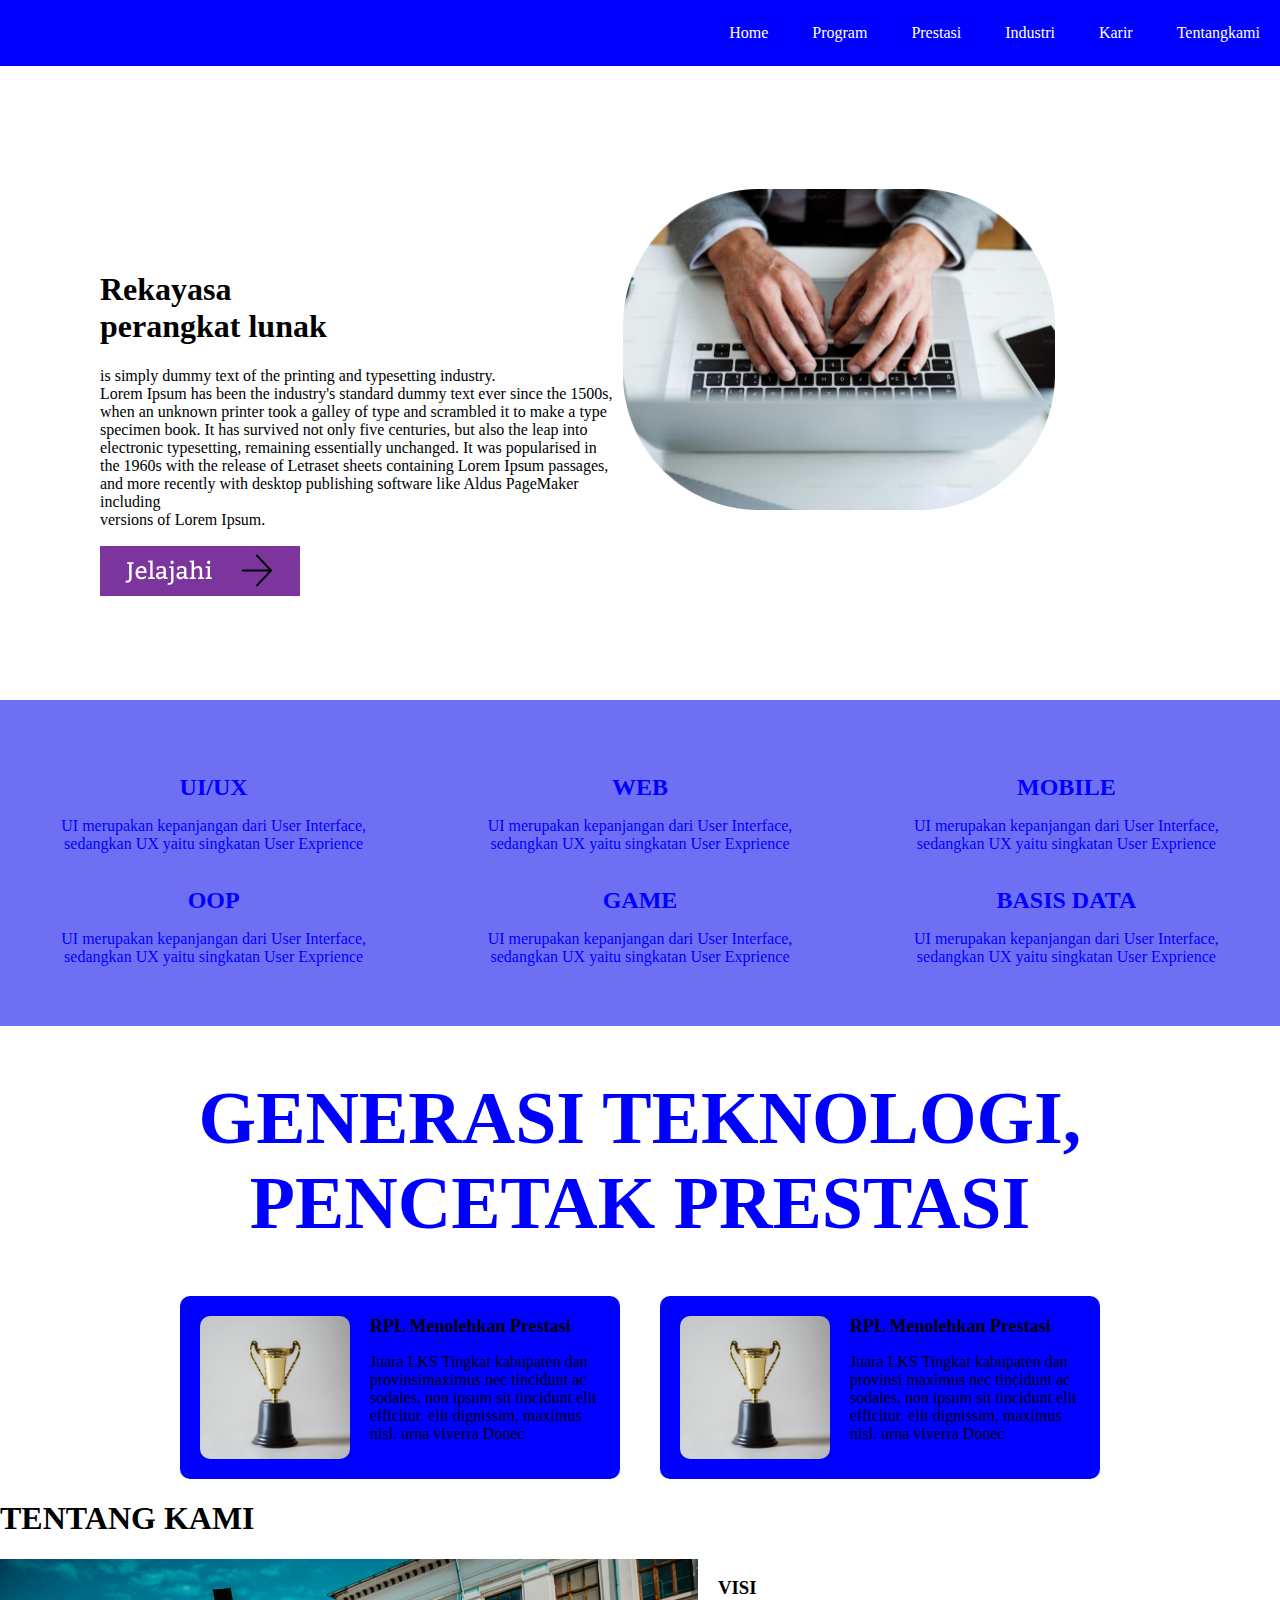
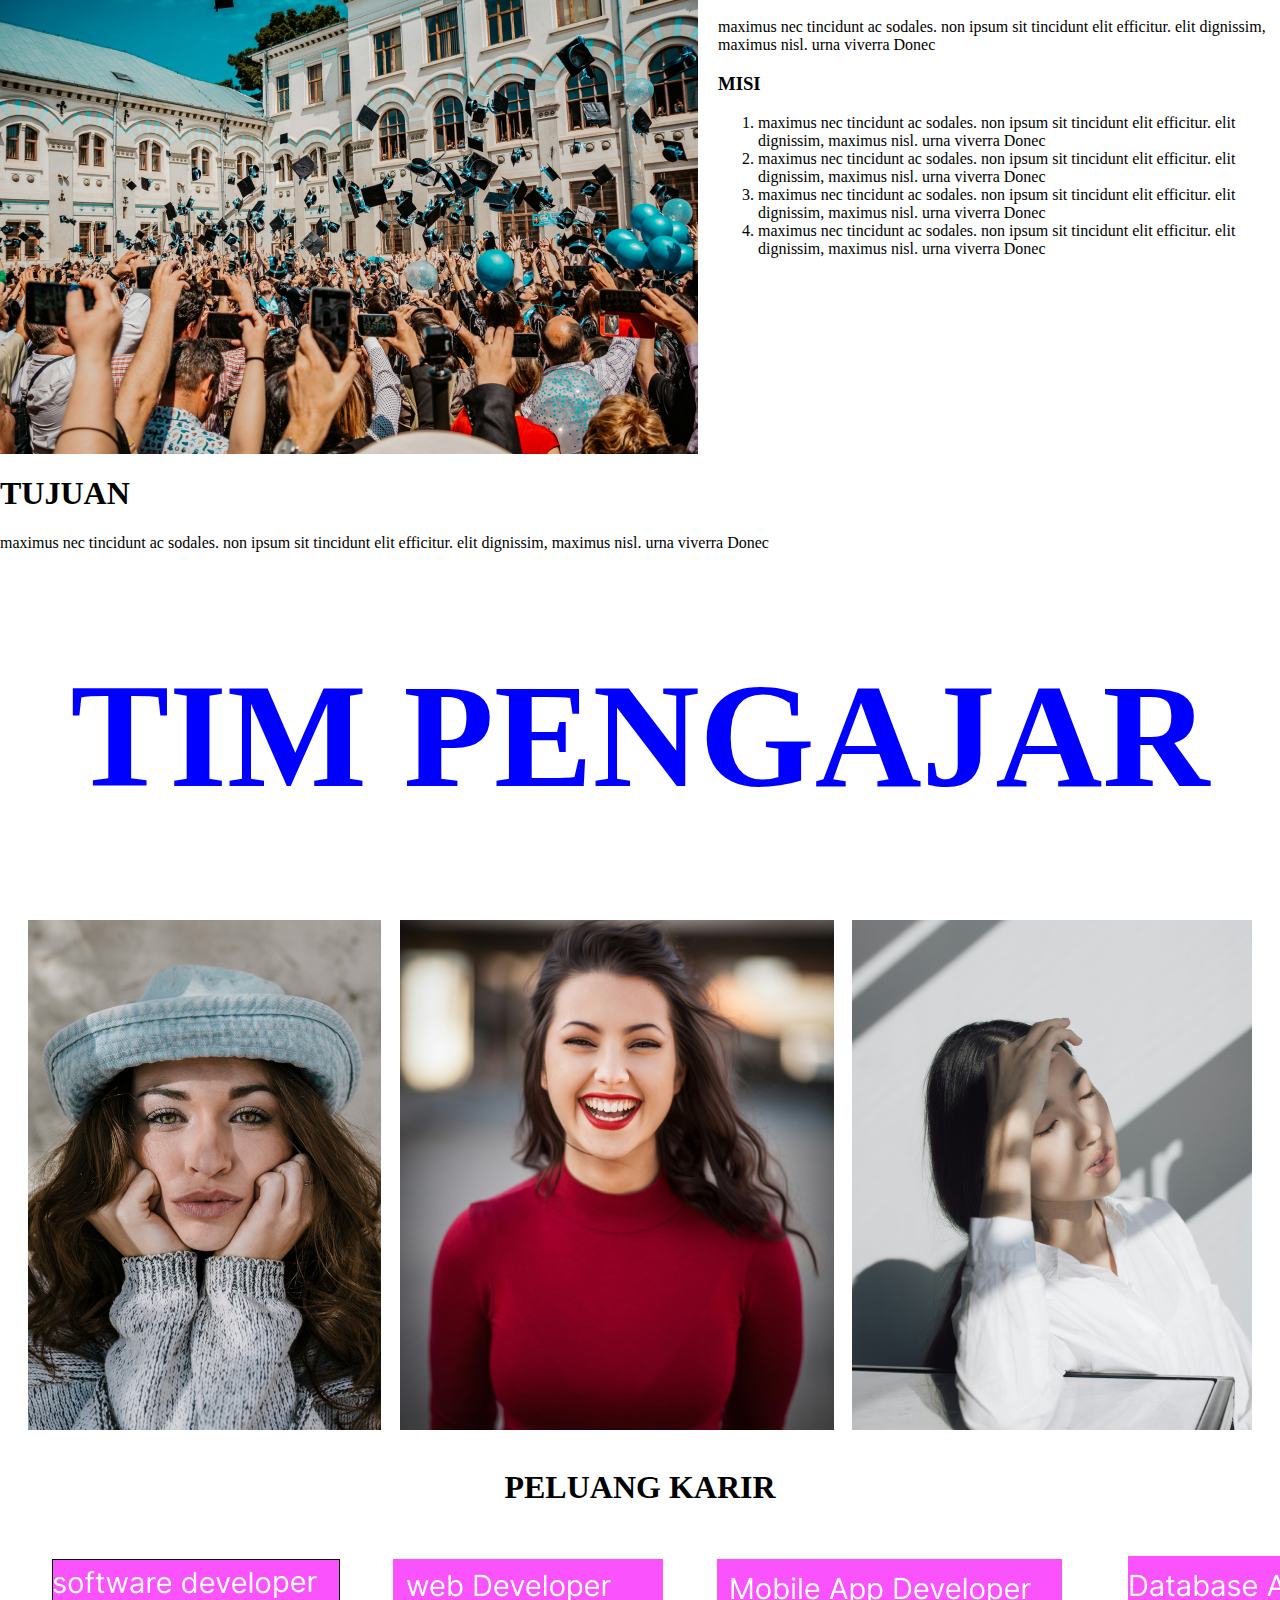
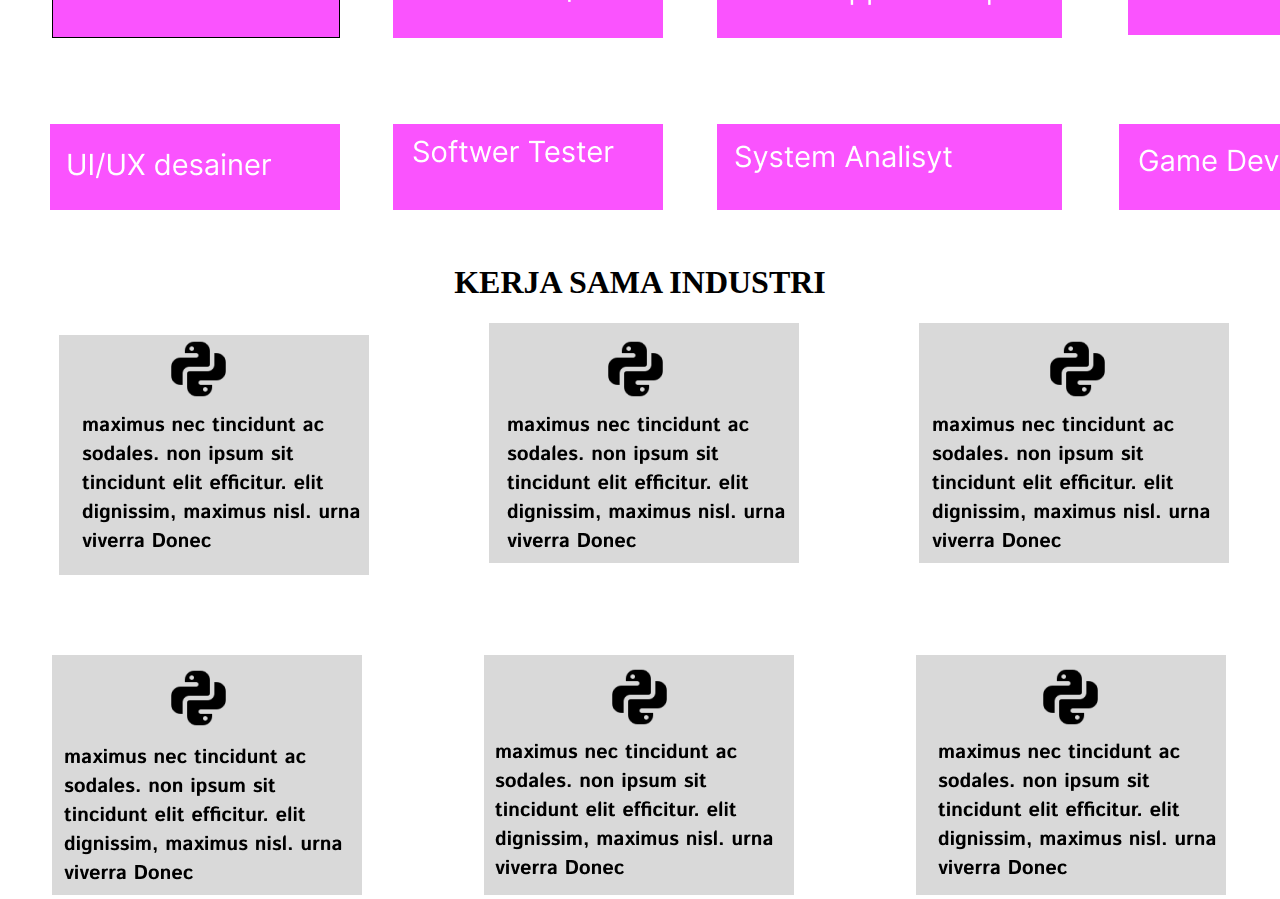
<file: index.html>
<!DOCTYPE html>
<html lang="en">
<head>
    <meta charset="UTF-8">
    <meta name="viewport" content="width=device-width, initial-scale=1.0">
    <title>project</title>
    <link rel="stylesheet" href="style.css">
</head>
<body>
    <!--navbar section-->
   <div class="navbar">
<a href="#home">Home</a>
<a href="#program">Program</a>
<a href="#prestasi">Prestasi</a>
<a href="#industri">Industri</a>
<a href="#karir">Karir</a>
<a href="#tentangkami">Tentangkami</a>
</div>
  <!--Header section-->
  <div id="home" class="header">
    <div class="header-teks" style="margin-top:150px;">
  <h1>Rekayasa<br> perangkat lunak</h1>
  <p>is simply dummy text of the printing and typesetting industry. <br>
    Lorem Ipsum has been the industry's standard dummy text ever since the 1500s,<br>
    when an unknown printer took a galley of type and scrambled it to make a type <br>
    specimen book. It has survived not only five centuries, but also the leap into <br>
    electronic typesetting, remaining essentially unchanged. It was popularised in <br>
    the 1960s with the release of Letraset sheets containing Lorem Ipsum passages, <br>
    and more recently with desktop publishing software like Aldus PageMaker including <br>
    versions of Lorem Ipsum.</p>
    <a href="#"><img src="image (7).png" width 200>
    </a>
    </div>
    <div class="header-image" style="margin-right: 125px;">
       <img src="unsplash_e5QX489Ol5g.png" alt="0" width="500">
    </div>   
 </div>
<!--info section-->

<div id="program" class="info-section">

  <div class="info">
    <h3>UI/UX</h3>
    <p>UI merupakan kepanjangan dari  
    User Interface,<br> sedangkan UX yaitu
    singkatan User Exprience</p>
    </div>
  <div class="info">
    <h3>WEB</h3>
    <p>UI merupakan kepanjangan dari 
    User Interface,<br> sedangkan UX yaitu
    singkatan User Exprience</p>
    </div>
  <div class="info">
    <h3>MOBILE</h3>
     <p>UI merupakan kepanjangan dari 
    User Interface,<br> sedangkan UX yaitu
     singkatan User Exprience</p>
     </div>
    
  <div class="info">
    <h3>OOP</h3>
    <p>UI merupakan kepanjangan dari 
    User Interface,<br> sedangkan UX yaitu
    singkatan User Exprience</p>
    </div>
  <div class="info">
    <h3>GAME</h3>
    <p>UI merupakan kepanjangan dari 
    User Interface,<br> sedangkan UX yaitu
    singkatan User Exprience</p>
    </div>
    <div class="info">
    <h3>BASIS DATA</h3>
    <p>UI merupakan kepanjangan dari 
    User Interface,<br> sedangkan UX yaitu
    singkatan User Exprience</p>
    </div>
  </div>
<div id="prestasi" class="header2">
  GENERASI TEKNOLOGI,<br>
  PENCETAK PRESTASI
</div>
<div class="kotak">     <!--div kotak besar-->
<div class="piala">     <!--div kotak gambar-->
  <img src="image.png" alt="">

<div class="piala-text"> <!--div untuk tulisan-->
  <h3>RPL Menolehkan Prestasi</h3>
  <p>Juara LKS Tingkat kabupaten dan provinsimaximus nec tincidunt ac sodales.
     non ipsum sit tincidunt elit efficitur. elit dignissim, maximus nisl. urna viverra Donec </p>
</div>
</div>

  <div class="piala">     <!--div kotak gambar-->
    <img src="image.png" alt="">
  
  <div class="piala-text"> <!--div untuk tulisan-->
    <h3>RPL Menolehkan Prestasi</h3>
    <p>Juara LKS Tingkat kabupaten dan provinsi maximus nec tincidunt ac sodales.
       non ipsum sit tincidunt elit efficitur. elit dignissim, maximus nisl. urna viverra Donec </p>
  </div>
  </div>
</div>
<!--info section-->
  <div id="tentangkami" class="box">
    <h1>TENTANG KAMI</h1>
  <div class="text">
<img src="image (3).png">
<div class="tulisan">
  <h3>VISI</h3>
  <p>maximus nec tincidunt ac sodales. non ipsum sit tincidunt elit efficitur.
     elit dignissim, maximus nisl. urna viverra Donec</p>
  <h3>MISI</h3>
  <ol>
  <li>maximus nec tincidunt ac sodales. non ipsum sit tincidunt elit efficitur. 
    elit dignissim, maximus nisl. urna viverra Donec
  </li>
  <li>maximus nec tincidunt ac sodales. non ipsum sit tincidunt elit efficitur.
     elit dignissim, maximus nisl. urna viverra Donec 
</li>
<li>maximus nec tincidunt ac sodales. non ipsum sit tincidunt elit efficitur.
   elit dignissim, maximus nisl. urna viverra Donec 
</li>
<li>maximus nec tincidunt ac sodales. non ipsum sit tincidunt elit efficitur.
   elit dignissim, maximus nisl. urna viverra Donec 
</li>
</ol>
</div>
</div>
</div>

<div>
<h1>TUJUAN</h1>
<div class="texs"> 
   <p>maximus nec tincidunt ac sodales. non ipsum sit tincidunt elit efficitur.
     elit dignissim, maximus nisl. urna viverra Donec</p>
 </div>
 <div class="texs">
 </div>
 
 <div class="header2">
  <h1>TIM PENGAJAR</h1>
 <div class="texs">
  <img src="image (4).png">
  <img src="image (5).png">
  <img src="image (6).png">
</div>
</div>


<div id="karir" class="karir">
   <h1>PELUANG KARIR</h1>
   </div>
   <div class="karir2">
    <img src="image (9).png">
 </div>

<div id="industri" class="industri">
  <h1>KERJA SAMA INDUSTRI</h1>
</div>
<div class="industri">
  <img src="p.png">
</body>
</html>
</file>
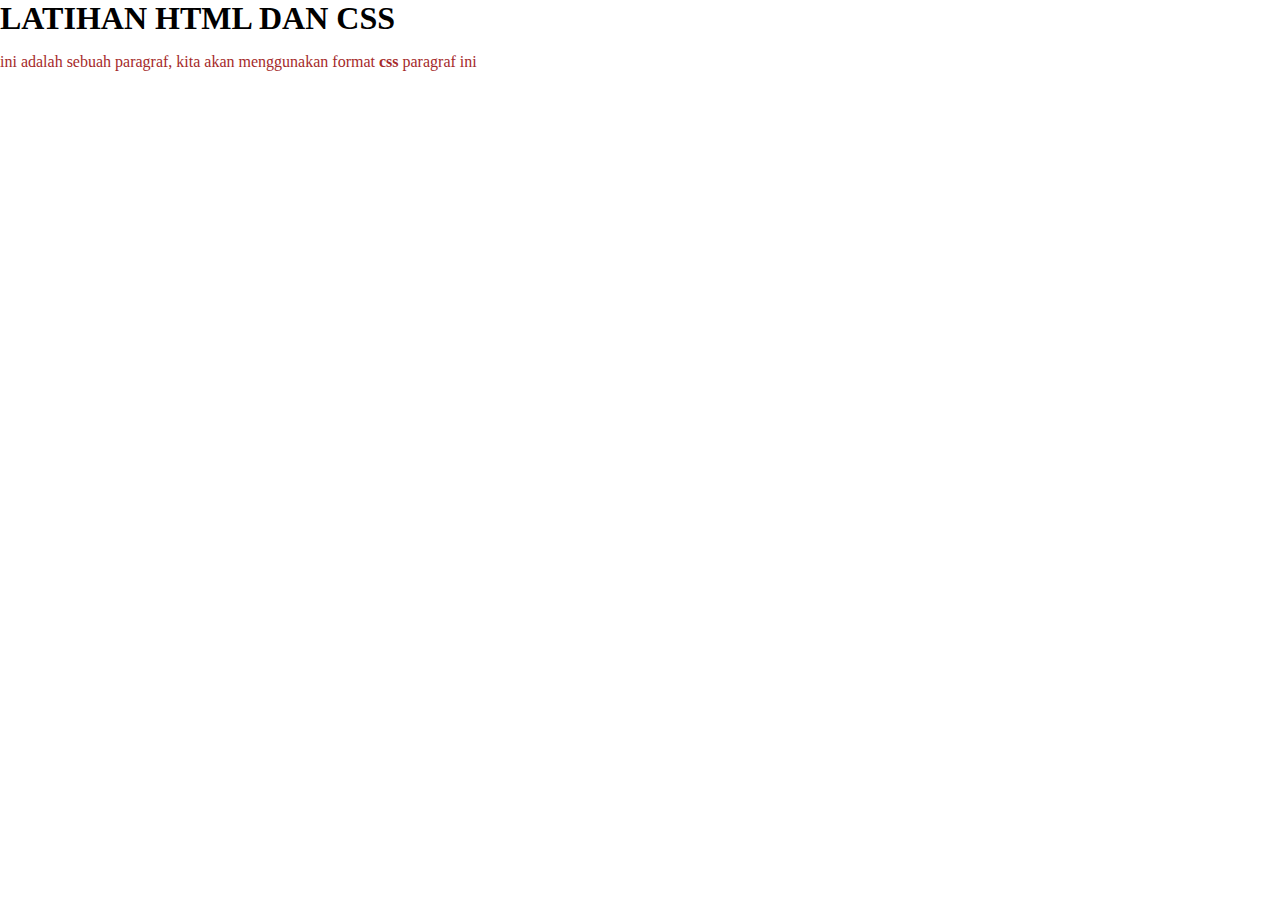
<file: lat css.html>
<!DOCTYPE html>
<html lang="en">
<head>
    <meta charset="UTF-8">
    <meta name="viewport" content="width=device-width, initial-scale=1.0">
    <title>latihan css</title>
   
    <link rel="stylesheet" href="style.css">
</head>
<body>
    <div id="Home" class="header-text">
    <h1>LATIHAN HTML DAN CSS</h1>
    </div>
    <p style="color: brown;">ini adalah sebuah paragraf,
        kita akan menggunakan format <b id="a">css</b> paragraf ini</p>
        

</body>
</html>
</file>
<file: style.css>
body{
margin: 0;
font-family:'Times New Roman', Times, serif ;
background-color: white;
}
.navbar{
  position: fixed;
  top: 0;
  width: 100%;
  background-color: blue;
  z-index: 1000;
  padding: 10px 0;
  text-align: right;
}
.navbar a{
color: white;
padding: 14px 20px;
text-decoration: none;
display: inline-block;
}
.header{
   display: flex;
   justify-content: space-between;
   align-items: center;
   padding: 100px; 
   background-color: white;  
}
.header-text h1{
  justify-content:center
  font-size: 48px;
  margin: 0;
}
.header-text p{
  font-size: 18px;
  color: #666;
  margin: 20px 0;
}
.header-image{
    max-width:40%;
    display: flex;
    justify-content: center;
}
.info-section {
background-color:#6f6ff3;
color: white;
padding: 50px 0;
text-align: center;
}
.info-section .info {
  display: inline-block;
  width:30%;
  margin:0 1.5%;
}
.info-section h3{
  font-size: 24px;
  margin-bottom: 10px;
}
.info-section p {
  font-size: 16px;
  margin-bottom:10px;

}
.header2{
  font-size: 74px;
  color: blue;
  text-align: center;
  font-weight: bold;
  margin-top: 50px;
}
.kotak{
 display: flex;
 justify-content: center;
 margin-top: 50px;
}
.piala{
  background-color: blue;
  border-radius: 10px;
  width: 400px;
  margin: 0 20px;
  padding: 20px;
  display: flex;
}
.piala img{
  width: 150px;
  height: auto;
  border-radius: 10px;
}
.piala-text{
  margin-left: 20px;
  text-align: left;
}
.piala-text h3{
font-size: 18px;
font-weight: bold;
margin: 0;
}
.piala text p{
  font-size: 14px;
}
.info-section{
  color:blue;
  padding: 50px 0;
  text-align: center;
}
.text{
  display: flex;
}
.tulisan{
  margin-left: 20px;
}
.karir{
  text-align: center;
}
.karir2{
  margin: 50px;
}
.industri{
  text-align: center;
}
</file>
